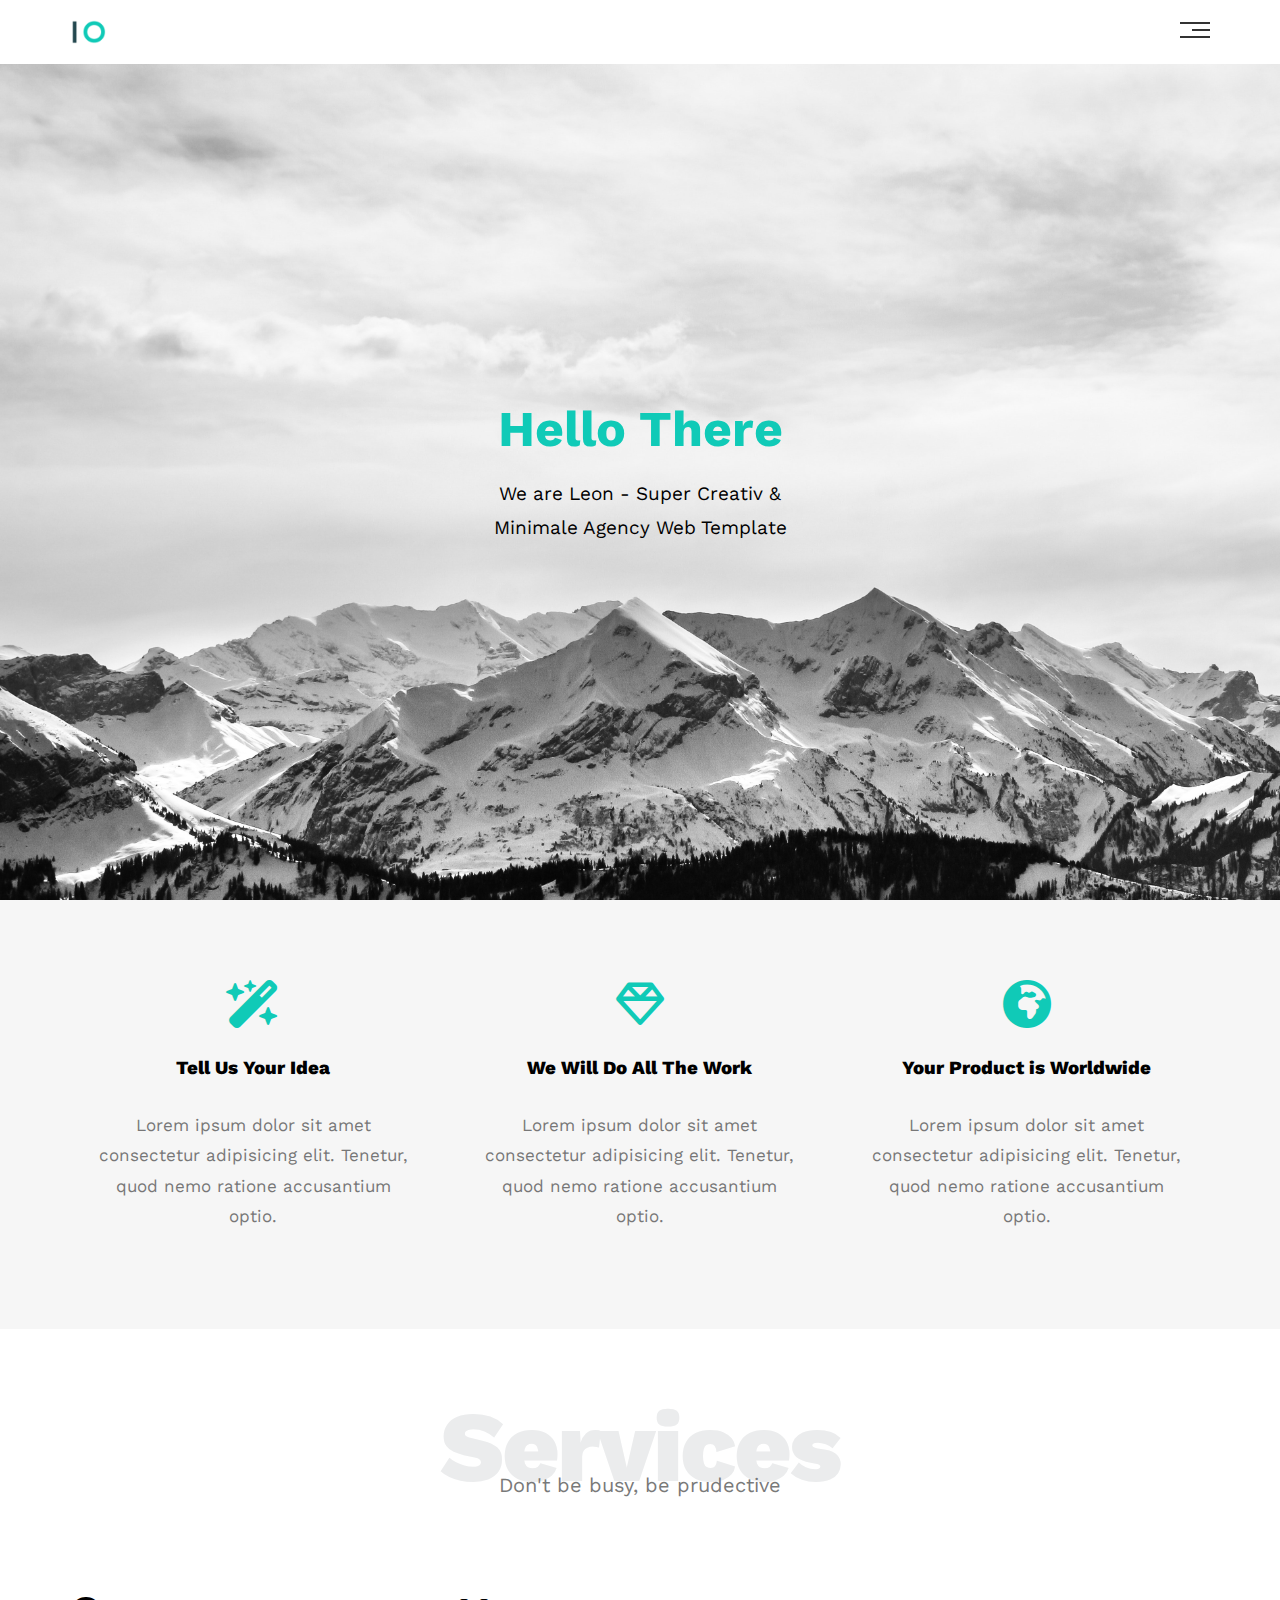
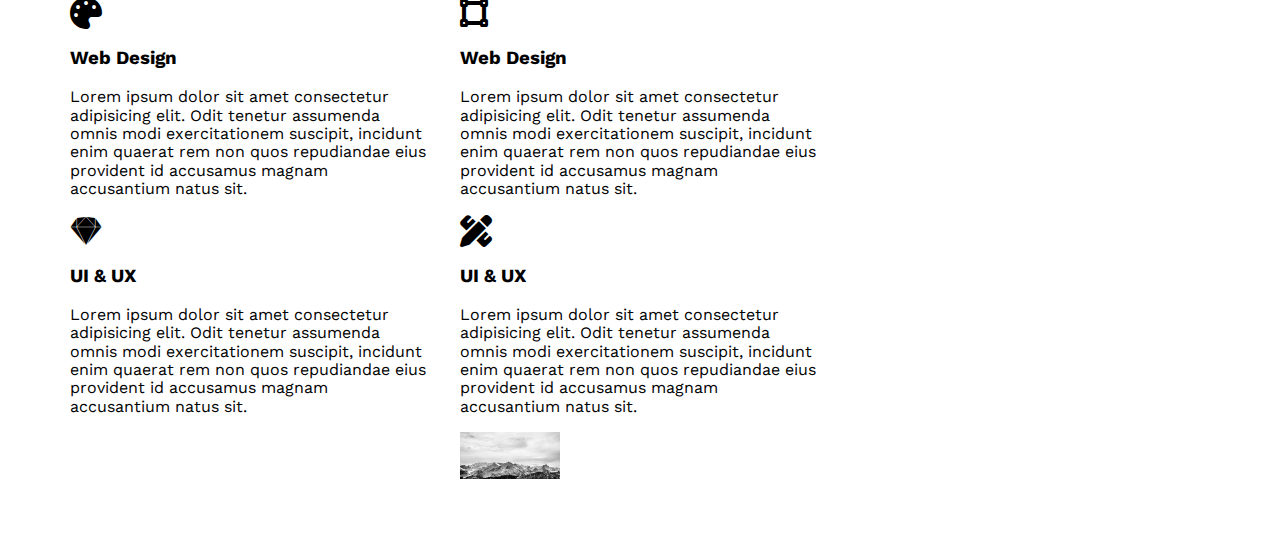
<file: index.html>
<!DOCTYPE html>
<html lang="en">
<head>
    <meta charset="UTF-8">
    <meta http-equiv="X-UA-Compatible" content="IE=edge">
    <meta name="viewport" content="width=device-width, initial-scale=1.0">
    <title>Leon Templet One</title>
    <!-- Main Template CSS File -->
    <link rel="stylesheet" href="css/leon.css" />
    <!-- Render All Elements Normally -->
    <link rel="stylesheet" href="css/normalize.css" />
    <!-- Font Awesome Library -->
    <link rel="stylesheet" href="css/all.min.css" />
    <!-- Google Fonts -->
    <link rel="preconnect" href="https://fonts.googleapis.com">
    <link rel="preconnect" href="https://fonts.gstatic.com" crossorigin>
    <link href="https://fonts.googleapis.com/css2?family=Jomhuria&family=Work+Sans:wght@200;300;400;500;600;800&display=swap" 
          rel="stylesheet"/>
</head>
<body>
    <!-- Start Header -->
    <div class="header">
        <div class="container">
            <img class="logo" src="images/logo.png" alt="">
            <div class="links">
                <span class="icon">
                    <span></span>
                    <span></span>
                    <span></span>
                </span>
                <ul>
                    <li><a href="#services">Services</a></li>
                    <li><a href="#portfolio">Portfolio</a></li>
                    <li><a href="#aAbout">About</a></li>
                    <li><a href="#contact">Contact</a></li>
                </ul>
            </div>
        </div>
    </div>
    <!-- End Header -->
    <!-- Start Landing Section -->
    <div class="landing">
        <div class="intro-text">
            <h1>Hello There</h1>
            <p>We are Leon - Super Creativ & Minimale Agency Web Template</p>
        </div>
    </div>
    <!-- End Landing Section -->
    <!-- Start Featuers Section -->
    <div class="features">
        <div class="container">
            <div class="feat">
                <i class="fa-sharp fa-solid fa-wand-magic-sparkles fa-3x"></i>
                <h3>Tell Us Your Idea</h3>
                <p>Lorem ipsum dolor sit amet consectetur adipisicing elit. Tenetur, quod nemo ratione accusantium optio.</p>
            </div>
            <div class="feat">
                <i class="fa-regular fa-gem fa-3x"></i>
                <h3>We Will Do All The Work</h3>
                <p>Lorem ipsum dolor sit amet consectetur adipisicing elit. Tenetur, quod nemo ratione accusantium optio.</p>
            </div>
            <div class="feat">
                <i class="fa-solid fa-earth-africa fa-3x"></i>                
                <h3>Your Product is Worldwide</h3>
                <p>Lorem ipsum dolor sit amet consectetur adipisicing elit. Tenetur, quod nemo ratione accusantium optio.</p>
            </div>
        </div>
    </div>
    <!-- End Featuers -->
    <!-- Start Services -->
    <div class="services">
        <div class="container">
            <h2 class="special-heading">Services</h2>
            <p>Don't be busy, be prudective</p>
            <div class="services-content">
                <div class="col">
                    <!-- Start Service -->
                    <div class="ser">
                        <i class="fa-solid fa-palette fa-2x"></i>
                        <div class="text">
                            <h3>Web Design</h3>
                            <p>Lorem ipsum dolor sit amet consectetur adipisicing elit. Odit tenetur assumenda omnis modi exercitationem suscipit, 
                                incidunt enim quaerat rem non quos repudiandae eius provident id accusamus magnam accusantium natus sit.</p>
                        </div>
                    </div>
                    <div class="ser">
                        <i class="fa-brands fa-sketch fa-2x"></i>
                        <div class="text">
                            <h3>UI & UX</h3>
                            <p>Lorem ipsum dolor sit amet consectetur adipisicing elit. Odit tenetur assumenda omnis modi exercitationem suscipit, 
                                incidunt enim quaerat rem non quos repudiandae eius provident id accusamus magnam accusantium natus sit.</p>
                        </div>
                    </div>
                </div>
                <div class="col">
                    <div class="ser">
                        <i class="fa-solid fa-vector-square fa-2x"></i>
                        <div class="text">
                            <h3>Web Design</h3>
                            <p>Lorem ipsum dolor sit amet consectetur adipisicing elit. Odit tenetur assumenda omnis modi exercitationem suscipit, 
                                incidunt enim quaerat rem non quos repudiandae eius provident id accusamus magnam accusantium natus sit.</p>
                        </div>
                    </div>
                    <div class="ser">
                        <i class="fa-solid fa-pen-ruler fa-2x"></i>
                        <div class="text">
                            <h3>UI & UX</h3>
                            <p>Lorem ipsum dolor sit amet consectetur adipisicing elit. Odit tenetur assumenda omnis modi exercitationem suscipit, 
                                incidunt enim quaerat rem non quos repudiandae eius provident id accusamus magnam accusantium natus sit.</p>
                        </div>
                    </div>
                    <div class="col">
                        <div class="image">
                            <img width="100px" src="./images/landing3.jpg" alt="">
                        </div>
                    </div>
                    <!-- End Service -->
                </div>
            </div>
        </div>
    </div>
    <!-- End Services -->



</body>
</html>
</file>
<file: css/leon.css>
/* Start Variables */
:root {
    --main-color: #10cab7;
}
/* End Variables */
/* Start Globale Rules */
* {
    -webkit-box-sizing: border-box;
    -moz-box-sizing: border-box;
    box-sizing: border-box;
}
body {
    font-family: 'Work Sans', sans-serif;
}

.container {
    padding-left: 15px;
    padding-right: 15px;
    margin-left: auto;
    margin-right: auto;
}
 /* small */
@media (min-width: 768px) {
    .container{
        width: 750px;
   }    
}
 /* Madium */
@media (min-width: 992px)  {
    .container {
        width: 970px;
    }
}
 /* Large */
@media (min-width: 1200px) {
    .container {
        width: 1170px;
    }
}
/* End Global Rules */
/* Start Components */
.special-heading {
    color: #ebeced;
    font-size: 100px;
    text-align: center;
    font-weight: 800;
    letter-spacing: -3px;
    margin: 0;
}
.special-heading + p {
    margin: -30px 0 0;
    font-size: 20px;
    text-align: center;
    color: #797979;
}
@media (max-width:767px) {
    .special-heading {
        font-size: 60px;
    }
    .special-heading + p {
        margin-top: -20px;
    }

}
/* End Components */
/* Start Header */
.header {
    padding: 20px;
}
.header .container {
    display: flex;
    justify-content: space-between;
    align-items: center;
}
.header .logo {
    width: 60px;
}
.header .links {
    position: relative;
}
.header .links:hover .icon span:nth-child(2) {
    width: 100%;
}
.header .links .icon {
    width: 30px;
    display: flex;
    flex-wrap: wrap;
    justify-content: flex-end;
}
.header .links .icon span {
    background-color: #333;
    margin-bottom: 5px;
    height: 2px;
}
.header .links .icon span:first-child {
   width: 100%;
}
.header .links .icon span:nth-child(2) {
   width: 60%;
   transition: 0.3s;
}
.header .links .icon span:last-child {
   width: 100%;
}
.header .links ul {
    list-style: none;
    margin: 0; 
    padding: 0;
    background-color: #f6f6f6;
    position: absolute;
    z-index: 2;
    right: 0;
    min-width: 200px;
    top: calc(100% + 15px);
    display:none;
}
.header .links ul::before {
    content:"";
    border-width: 10px;
    border-style:solid;
    border-color: transparent transparent #f6f6f6 transparent;
    position:absolute;
    right: 5px;
    top:-20px;
}
.header .links:hover ul {
    display:block;
}
.header .links ul li a {
    display:block;
    padding: 15px;
    text-decoration: none;
    color:#333;
    transition: 0.3s;
}
.header .links ul li a:hover {
    padding-left: 25px;
}
.header .links ul li:not(:last-child) a {
border-bottom: 1px solid #ddd;
}
/* End Header */
/* Start Landing */
.landing {
    background-image: url(../images/landing.jpg);
    background-size: cover;
    height: calc(100vh - 64px);
    position: relative;
}
.landing .intro-text {
    position: absolute;
    left: 50%;
    top: 50%;
    transform: translate(-50%, -50%);
    text-align: center;
    width: 320px;
    max-width: 100%;
}
.landing .intro-text h1 {
    margin: 0;
    font-weight: bold;
    font-size: 50px;
    text-align: center;
    color:var(--main-color);
}
.landing .intro-text p {
    font-size: 19px;
    line-height: 1.8;
}
/* End Landing */
/* Strat Features */
.features {
    padding-top: 60px;
    padding-bottom: 60px;
    background-color: #f6f6f6;
}
.features .container {
    display: grid;
    grid-template-columns: repeat(auto-fill, minmax(300px, 1fr));
    grid-gap:20px;
}
.features .feat {
    padding: 20px;
    text-align: center;
}
.features .feat i {
    color: var(--main-color);
}
.features .feat h3 {
    font-weight: 800;
    margin: 30px 0;
}
.features .feat p {
    line-height: 1.8;
    color: #777;
    font-size: 17px;
}
/* End Feauters */
/* Start Services */
.services {
    padding-top: 60px;
    padding-bottom: 60px;
}
.services .services-content {
    display: grid;
    grid-template-columns: repeat(auto-fill, minmax(300px, 1fr));
    grid-gap:30px;
    margin-top: 100px;
    
}
/* End Services */
</file>
